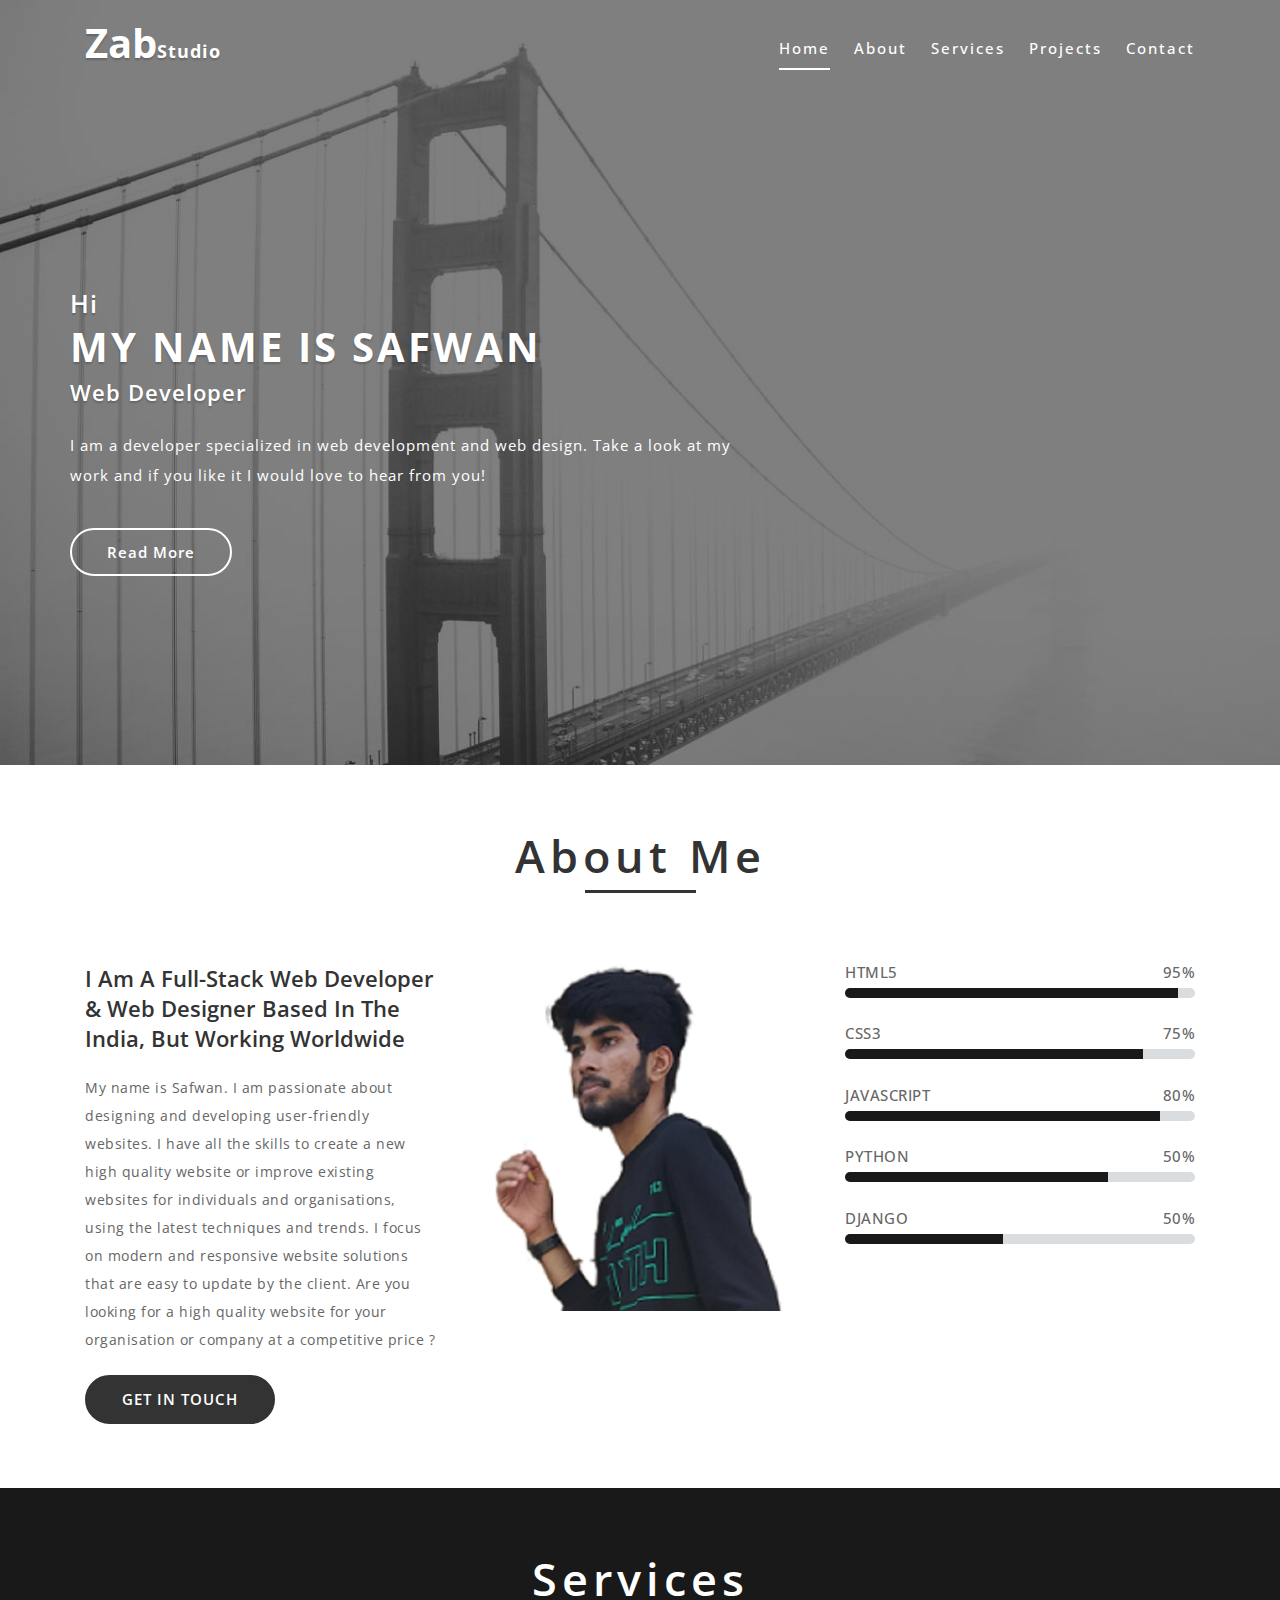
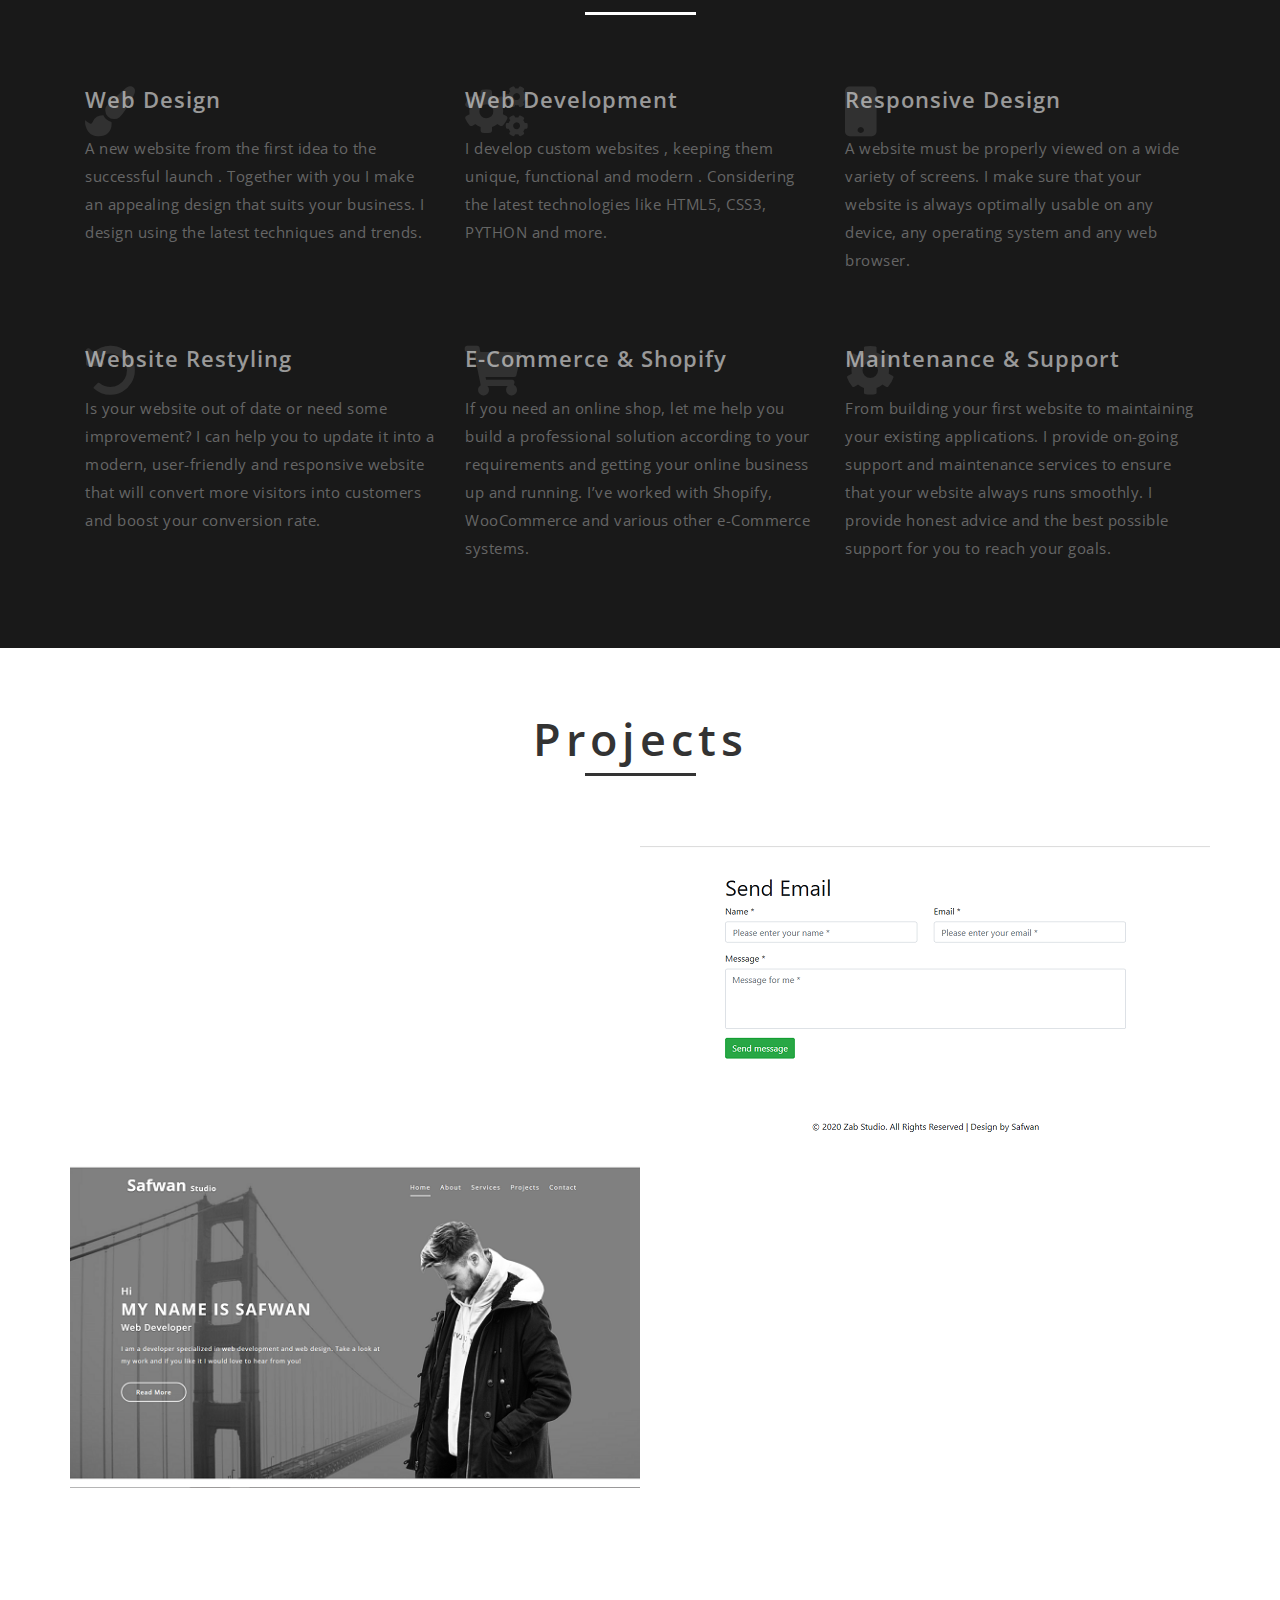
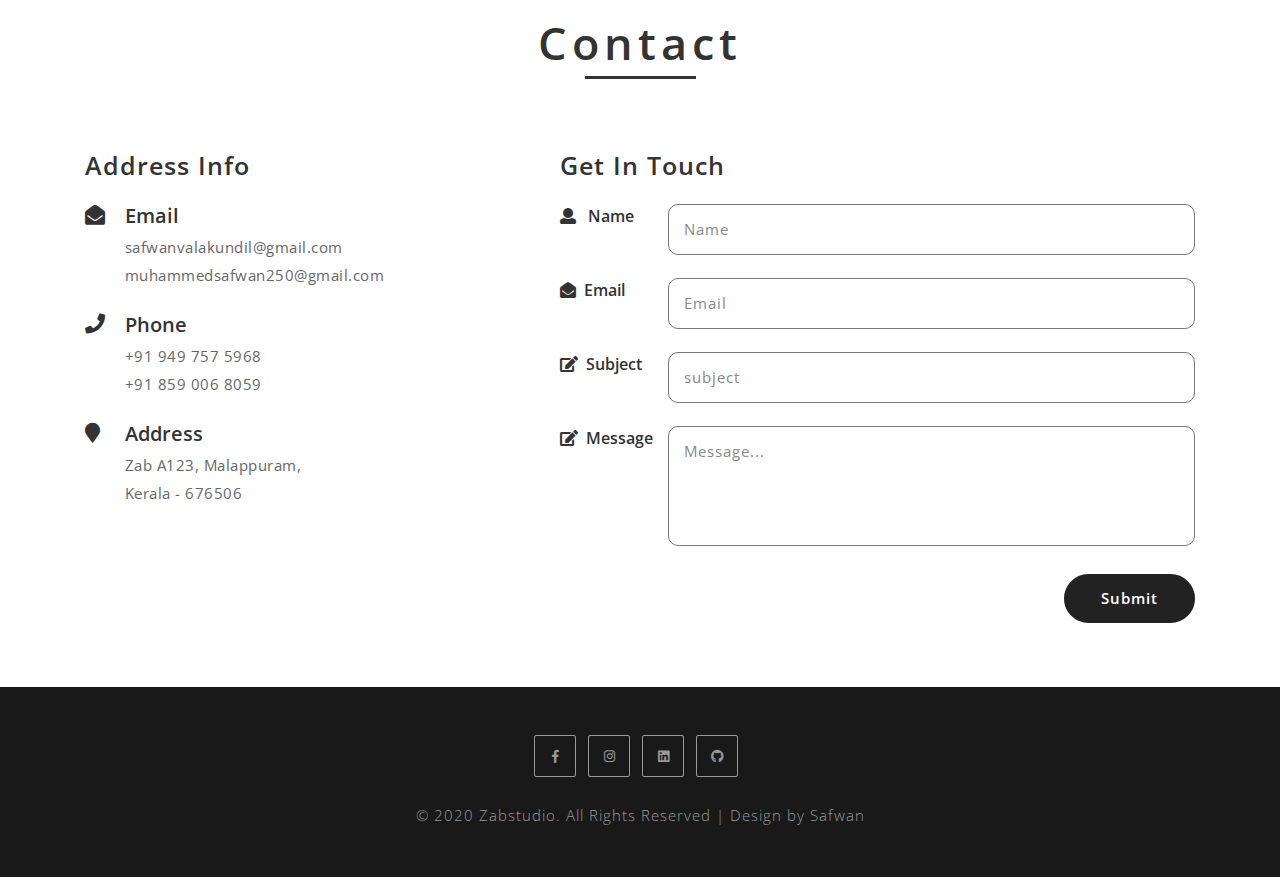
<file: index.html>
<!--
	Author: W3layouts
	Author URL: http://w3layouts.com
	License: Creative Commons Attribution 3.0 Unported
	License URL: http://creativecommons.org/licenses/by/3.0/
-->

<!DOCTYPE html>
<html lang="en">
<head>
<title>Zab | DevelopmentStudio</title>
	
	<!-- Meta tag Keywords -->
	<meta name="viewport" content="width=device-width, initial-scale=1">
	<meta charset="utf-8">
	<meta name="keywords" content="Personal View Responsive web template, Bootstrap Web Templates, Flat Web Templates, Android Compatible web template, 
	Smartphone Compatible web template, free webdesigns for Nokia, Samsung, LG, SonyEricsson, Motorola web design" />
	<script type="application/x-javascript">
		addEventListener("load", function () {
			setTimeout(hideURLbar, 0);
		}, false);

		function hideURLbar() {
			window.scrollTo(0, 1);
		}
	</script>
	<!--// Meta tag Keywords -->
    
	<!-- css files -->
	<link rel="stylesheet" href="css/bootstrap.css"> <!-- Bootstrap-Core-CSS -->
	<link rel="stylesheet" href="css/style.css" type="text/css"  media="all" /> <!-- Style-CSS -->
	<link rel="stylesheet" href="css/fontawesome-all.css"> <!-- Font-Awesome-Icons-CSS -->
	<!-- //css files -->
	
      <!--lightbox -->
      <link rel="stylesheet" href="css/lightbox.css">
      <!-- lightbox -->

	<!--web font-->
	<link href="//fonts.googleapis.com/css?family=Montserrat:100,100i,200,200i,300,300i,400,400i,500,500i,600,600i,700,700i,800,800i,900,900i&amp;subset=cyrillic,cyrillic-ext,latin-ext,vietnamese" rel="stylesheet">
	<link href="//fonts.googleapis.com/css?family=Open+Sans:300,300i,400,400i,600,600i,700,700i,800,800i&amp;subset=cyrillic,cyrillic-ext,greek,greek-ext,latin-ext,vietnamese" rel="stylesheet">
	<!--//web font-->

</head>

<body>
<header>	
<div class="container">
<!-- nav -->
		<nav class="navbar navbar-expand-lg navbar-light py-4">
			<!-- logo -->
			<h1>
				<a class="navbar-brand" href="index.html">
				Zab<span>Studio</span>
				</a>
			</h1>
			<!-- //logo -->
			<button class="navbar-toggler ml-md-auto" type="button" data-toggle="collapse" data-target="#navbarSupportedContent" aria-controls="navbarSupportedContent"
				aria-expanded="false" aria-label="Toggle navigation">
				<span class="navbar-toggler-icon"></span>
			</button>
			<!-- main nav -->
			<div class="collapse navbar-collapse" id="navbarSupportedContent">
				<ul class="navbar-nav ml-lg-auto text-center">
					<li class="nav-item active mr-lg-4">
						<a class="nav-link" href="index.html">Home
							<span class="sr-only">(current)</span>
						</a>
					</li>
					<li class="nav-item mr-lg-4">
						<a class="nav-link scroll" href="#about">about</a>
					</li>
					<li class="nav-item mr-lg-4">
						<a class="nav-link scroll" href="#services">Services</a>
					</li>
					<!--<li class="nav-item mr-lg-4">
						<a class="nav-link scroll" href="#experience">Experience</a>
					</li> -->
					<li class="nav-item mr-lg-4">
						<a class="nav-link scroll" href="#projects">Projects</a>
					</li>	
					<!--<li class="dropdown nav-item mr-lg-4">
						<a href="#" data-toggle="dropdown" class="nav-link dropdown-toggle ">
							Pages
							<b class="caret"></b>
						</a>
						<ul class="dropdown-menu" role="menu">
							<li class="nav-item">
								<a href="#blog" class="nav-link scroll">Blog</a>
							</li>
							<li class="nav-item">
								<a href="#projects" class="nav-link scroll">Projects</a>
							</li>
							<div class="dropdown-divider"></div>
							<li class="nav-item">
								<a href="#testimonials" class="nav-link scroll">Testimonials</a>
							</li>
						</ul>
					</li> -->
					<li class="nav-item">
						<a class="nav-link scroll" href="#contact">Contact</a>
					</li>
				</ul>
			</div>
			<!-- //main nav -->
		</nav>
		<!-- //nav -->
</div>
</header>
		
<!-- banner -->
<section class="banner">
	<div class="banner-layer">
		<div class="container">
			<div class="row agile_banner_info">
				<div class="col-md-7 agile_banner_margin">
					<h5>Hi</h5>
					<h2>My name is <span>Safwan</span></h2>
					<h4>Web Developer</h4>
					<p>I am a  developer specialized in web development and web design.
						Take a look at my work and if you like it I would love to hear from you!</p>
					<a href="#about"> Read More </a>
				</div>
				<div class="col-md-5 image_margin">
					<!--<img src="images/img1.png" alt="" class="img-fluid" />-->
				</div>
			</div>
		</div>
	</div>
</section>
<!-- //banner -->	

<!-- about -->
<section class="about py-5" id="about">
	<div class="container py-3">
		<h3 class="heading">About Me</h3>
		<div class="row about-grids">
			<div class="col-lg-4">
				<h4>I am a Full-Stack Web Developer & Web Designer based in The India, but working Worldwide</h4>
				<p>My name is Safwan. I am passionate about designing and developing user-friendly websites. I have all the skills to create a new high quality website or improve existing websites for individuals and organisations, using the latest techniques and trends. I focus on modern and responsive website solutions that are easy to update by the client. Are you looking for a high quality website for your organisation or company at a competitive price ?</p>
				<a href="#contact"> GET IN TOUCH <!--<span class="fa ml-2 fa-download"></span> --> </a>	
			</div>
			<div class="col-lg-4 col-md-6 my-lg-0 my-5">
				<img src="images/img(4).png" alt="" class="img-fluid" />
			</div>
			<div class="col-lg-4 bar-grids">
				<div class="wthree_skills">
					<h6>HTML5<span> 95% </span></h6>
					<div class="progress">
						<div class="progress-bar progress-bar-striped active" style="width: 95%">
						</div>
					</div>
					<h6>CSS3<span> 75% </span></h6>
					<div class="progress">
						<div class="progress-bar progress-bar-striped active" style="width: 85%">
						</div>
					</div>
					<h6>JAVASCRIPT<span>80% </span></h6>
					<div class="progress">
						<div class="progress-bar progress-bar-striped active" style="width: 90%">
						</div>
					</div>
					<h6>PYTHON<span>50% </span></h6>
					<div class="progress">
						<div class="progress-bar progress-bar-striped active" style="width: 75%">
						</div>
					</div>
					<h6>DJANGO<span>50% </span></h6>
					<div class="progress prgs-w3agile-last">
						<div class="progress-bar progress-bar-striped active" style="width: 45%">
						</div>
					</div>
				</div>
			</div>
		</div>
	</div>
</section>
<!-- about -->

<!-- services -->
<section class="services py-5" id="services">
	<div class="container py-3">
		<h3 class="heading">Services</h3>
		<div class="row service-grids">
			<div class="col-lg-4 col-md-6 agile w3-icon-grid1">
				<h3><i class="fas mr-2 fa-paint-brush" aria-hidden="true"></i> Web Design</h3>
				<p>A new website from the first idea to the successful launch . Together with you I make an appealing design that suits your business. I design using the latest techniques and trends.</p>
			</div>
			<div class="col-lg-4 col-md-6 agile mt-md-0 mt-sm-5 mt-4 w3-icon-grid1">
				<h3><i class="fa mr-2 fa-cogs" aria-hidden="true"></i>Web development</h3>
				<p>I develop custom websites , keeping them unique, functional and modern . Considering the latest technologies like HTML5, CSS3, PYTHON and more.</p>
			</div>
			<div class="col-lg-4 col-md-6 agile mt-lg-0 mt-sm-5 mt-4 w3-icon-grid1">
				<h3><i class="fa mr-2 fa-mobile" aria-hidden="true"></i>Responsive Design</h3>
				<p>A website must be properly viewed on a wide variety of screens. I make sure that your website is always optimally usable on any device, any operating system and any web browser.</p>
			</div>
			<div class="col-lg-4 col-md-6 agile mt-sm-5 mt-4 w3-icon-grid1">
				<h3><i class="fas mr-2 fa-undo-alt" aria-hidden="true"></i>Website Restyling</h3>
				<p>Is your website out of date or need some improvement? I can help you to update it into a modern, user-friendly and responsive website that will convert more visitors into customers and boost your conversion rate.</p>
			</div>
			<div class="col-lg-4 col-md-6 agile mt-sm-5 mt-4 w3-icon-grid1">
				<h3><i class="fas mr-2 fa-shopping-cart" aria-hidden="true"></i>E-commerce & Shopify</h3>
				<p>If you need an online shop, let me help you build a professional solution according to your requirements and getting your online business up and running. I’ve worked with Shopify, WooCommerce and various other e-Commerce systems.</p>
			</div>
			<div class="col-lg-4 col-md-6 agile mt-sm-5 mt-4 w3-icon-grid1">
				<h3><i class="fas mr-2 fa-cog" aria-hidden="true"></i>Maintenance & Support</h3>
				<p>From building your first website to maintaining your existing applications. I provide on-going support and maintenance services to ensure that your website always runs smoothly. I provide honest advice and the best possible support for you to reach your goals.</p>
			</div>
		</div>
	</div>
</section>
<!-- //services -->

<!-- experience -->
<!--<section class="experience py-5" id="experience">
	<div class="container py-3">
		<h3 class="heading">Experience</h3>
		<div class="row exp-grids">
			<div class="col-md-3 exp wthree">
				<h4>UI/UX designer</h4>
				<h5>2007 - 2010</h5>
			</div>
			<div class="col-md-9 mt-md-0 mt-4 wthree">
				<p>Nulla viverra pharetra sem, eget pulvinar neque pharetra ac int. lorem ipsum Vestibulum. placerat placerat dolor. Vestibulum at dui nunc. Nullam eu elit neque lectus. Aliquam erat volutpat. Nullam ac mattis mi. Donec tincidunt leoelit dictum viverra luctus.</p>
			</div>
		</div>
		<div class="row exp-grid1 mt-5 wthree">
			<div class="col-md-9 mb-md-0 mb-4">
				<p>Nulla viverra pharetra sem, eget pulvinar neque pharetra ac int. lorem ipsum Vestibulum. placerat placerat dolor. Vestibulum at dui nunc. Nullam eu elit neque lectus. Aliquam erat volutpat. Nullam ac mattis mi. Donec tincidunt leoelit dictum viverra luctus.</p>
			</div>
			<div class="col-md-3 exp1 wthree">
				<h4>Web Developer</h4>
				<h5>2010 - 2013</h5>
			</div>
		</div>
		<div class="row exp-grids mt-5 wthree">
			<div class="col-md-3 exp">
				<h4>Mobile Apps</h4>
				<h5>2013 - 2016</h5>
			</div>
			<div class="col-md-9 mt-md-0 mt-4 wthree">
				<p>Nulla viverra pharetra sem, eget pulvinar neque pharetra ac int. lorem ipsum Vestibulum. placerat placerat dolor. Vestibulum at dui nunc. Nullam eu elit neque lectus. Aliquam erat volutpat. Nullam ac mattis mi. Donec tincidunt leoelit dictum viverra luctus.</p>
			</div>
		</div>
		<div class="row exp-grid1 mt-5 wthree">
			<div class="col-md-9 mb-md-0 mb-4">
				<p>Nulla viverra pharetra sem, eget pulvinar neque pharetra ac int. lorem ipsum Vestibulum. placerat placerat dolor. Vestibulum at dui nunc. Nullam eu elit neque lectus. Aliquam erat volutpat. Nullam ac mattis mi. Donec tincidunt leoelit dictum viverra luctus.</p>
			</div>
			<div class="col-md-3 exp1 wthree">
				<h4>Software</h4>
				<h5>2016 - 2018</h5>
			</div>
		</div>
	</div>
</section>
<!-- //experience -->

<!-- blog -->
<!--<section class="blog py-5" id="blog">
	<div class="container py-3">
		<h3 class="heading">Blog</h3>
		<div class="row blog-grids">
			<div class="col-lg-7">
				<h4 class="left-grid-blog">I write beautiful things</h4>
				<p class="left-grid-blog">Nulla viverra pharetra sem, eget pulvinar neque pharetra ac int. lorem ipsum Vestibulum. placerat placerat dolor.
				Vestibulum at dui nunc.</p>
				<div class="row">
					<div class="col-md-6 pr-md-0 w3ls">
						<div class="blog-grid1">
							<h5>25th June</h5>
							<h4>Eget pulvinar neq </h4>
							<p>Nulla viverra pharetra sem, eget pulvinar neque pharetra ac int.</p>
						</div>
					</div>
					<div class="col-md-6 mt-md-0 mt-3 w3ls">
						<div class="blog-grid1">
							<h5>25th June</h5>
							<h4>Eget pulvinar neq </h4>
							<p>Nulla viverra pharetra sem, eget pulvinar neque pharetra ac int.</p>
						</div>
					</div>
				</div>
			</div>
			<div class="col-lg-5 mt-lg-0 mt-5 blog-grid1 w3ls">
				<h5>25th June</h5>
				<h4>Eget pulvinar neque pharetra </h4>
				<p>Nulla viverra pharetra sem, eget pulvinar neque pharetra ac int. lorem ipsum Vestibulum. placerat placerat dolor.
				Vestibulum at dui nunc. eget pulvinar neque pharetra ac int. In euismod faucibus quam. placerat placerat dolor. Nullam
				eu elit neque lectus. Polite sadipscing elitr, sed diam nonumy eirmod.</p>
			</div>
		</div>
	</div>
</section>
<!-- //blog -->

<!-- gallery -->
	<div class="gallery py-5" id="projects">
		<div class="container py-3">
		<h3 class="heading">Projects</h3>
		<div class="row gallery_grid-more project-grids w3ls">
		   <div class="col-md-3 p-0 pr-2 col-sm-3 col-6 agileits_w3layouts_gallery_grid1 hover14 column">
			  <!--<div class="w3_agile_gallery_effect">
				 <a href="images/g1.jpg" data-lightbox="example-set" data-title="Django Send Email.Mail is one of the essential tool in the Web Application.">
					<figure>
					   <img src="images/g1.jpg" alt=" " class="img-responsive" />
					</figure>
				 </a>
			  </div>-->
		   </div>
		   <div class="col-md-3 p-0 pr-2 col-sm-3 col-6 agileits_w3layouts_gallery_grid1 hover14 column">
			  <!--<div class="w3_agile_gallery_effect">
				 <a href="images/g2.png" data-lightbox="example-set" data-title="Lorem Ipsum is simply dummy the when an unknown galley of type and scrambled it to make a type specimen.">
					<figure>
					   <img src="images/g2.jpg" alt=" " class="img-responsive" />
					</figure>
				 </a>
			  </div>-->
			  <div class="clearfix"> </div>
		   </div>
		   <div class="col-md-6 p-0 col-sm-6 col-12 pt-sm-0 pt-2 agileits_w3layouts_gallery_grid1 hover14 column">
			  <div class="w3_agile_gallery_effect">
				 <a href="images/sendemail.png" data-lightbox="example-set" data-title="Django Send Email.Mail is one of the essential tool in the Web Application..">
					<figure>
					   <img src="images/sendemail.png" alt=" " class="img-responsive" />
					</figure>
				 </a>
			  </div>
		   </div>
		</div>
		<div class="row gallery_grid-more">
		   <div class="col-md-6 p-0 col-sm-6 col-12 pt-sm-0 pt-2 agileits_w3layouts_gallery_grid1 w3layouts_gallery_grid1 hover14 column">
			  <div class="w3_agile_gallery_effect">
				 <a href="images/portfolio.png" data-lightbox="example-set" data-title="simple yet modern Personal website">
					<figure>
					   <img src="images/portfolio.png" alt=" " class="img-responsive" />
					</figure>
				 </a>
			  </div>
		   </div>
		   <!--<div class="col-md-3 pt-2 pl-2 p-0 col-sm-3 col-6 agileits_w3layouts_gallery_grid1 hover14 column">
			  <div class="w3_agile_gallery_effect">
				 <a href="images/g5.jpg" data-lightbox="example-set" data-title="Lorem Ipsum is simply dummy the when an unknown galley of type and scrambled it to make a type specimen.">
					<figure>
					   <img src="images/g5.jpg" alt=" " class="img-responsive" />
					</figure>
				 </a>
			  </div>
		   </div>
		   <!--<div class="col-md-3 pt-2 pl-2 p-0 col-sm-3 col-6 agileits_w3layouts_gallery_grid1 hover14 column">
			  <div class="w3_agile_gallery_effect">
				 <a href="images/g6.jpg" data-lightbox="example-set" data-title="Lorem Ipsum is simply dummy the when an unknown galley of type and scrambled it to make a type specimen.">
					<figure>
					   <img src="images/g6.jpg" alt=" " class="img-responsive" />
					</figure>
				 </a>
			  </div>
		   </div>-->
		   <div class="clearfix"> </div>
		</div>
	 </div>
  </div>
  <!-- //gallery --> 

<!-- Testimonials -->
<!--<section class="testimonials py-5" id="testimonials">
	<div class="container py-3">
		<h3 class="heading">Testimonials</h3>
		<div class="test-grids">
			<!-- testimonials -->
			<!--<div class=" clients">
				<div class="sreen-gallery-cursual">
					<div id="owl-demo" class="owl-carousel">
						 <div class="item-owl">
							<div class="test-image">
								<img src="images/test1.jpg" alt=" " class="img-fluid">
							</div>
							<div class="test-review">
							  <h5>Henry mark</h5>
							   <p> <span><i class="fa fa-quote-left" aria-hidden="true"></i></span>Polite sadipscing elitr, sed diam nonumy eirmod tempor invidunt ut labore etdolorema gnaaliquya merat, sed diam voluptua.sed do eiusmod tempor incididunt ut labore et dolore magna aliqua. Utenimad minimveniam, quis nostrud exercitation ullamco sed do eiusmod tempor incididunt<span><i class="fa fa-quote-right" aria-hidden="true"></i></span></p>
							  <p class="date">2 days ago</p>
							</div>
						</div>
						<div class="item-owl">
							<div class="test-image">
								<img src="images/test1.jpg" alt=" " class="img-fluid">
							</div>
							<div class="test-review">
								 <h5>Smith joe</h5>
							 <p> <span><i class="fa fa-quote-left" aria-hidden="true"></i></span>Polite sadipscing elitr, sed diam nonumy eirmod tempor invidunt ut labore et doloremagna aliquyam erat, sed diam voluptua.sed do eiusmod tempor incididunt ut labore et dolore magna aliqua. Utenimad minimveniam, quis nostrud exercitation ullamco sed do eiusmod tempor incididunt<span><i class="fa fa-quote-right" aria-hidden="true"></i></span></p>
								  <p class="date">4 days ago</p>
							</div>
						</div>
						 <div class="item-owl">
							<div class="test-image">
								<img src="images/test1.jpg" alt=" " class="img-fluid">
							</div>
							<div class="test-review">
								 <h5>Steave john</h5>
								 <p> <span><i class="fa fa-quote-left" aria-hidden="true"></i></span>Polite sadipscing elitr, sed diam nonumy eirmod tempor invidunt ut labore et doloremagna aliquyam erat, sed diam voluptua.sed do eiusmod tempor incididunt ut labore et dolore magna aliqua. Utenimad minimveniam, quis nostrud exercitation ullamco sed do eiusmod tempor incididunt<span><i class="fa fa-quote-right" aria-hidden="true"></i></span></p>
								  <p class="date">1 day ago</p>
							</div>
						</div>
					</div>
				</div>
			</div>
			<!-- //testimonials -->
		</div>
	</div>
</section> 
<!-- Testimonials -->

<!-- contact -->
<section class="contact py-5" id="contact">
	<div class="container py-3">
		<h3 class="heading">Contact</h3>
		<div class="row contact-grids">
			<div class="col-lg-5 contact-left">
				<h4 class="mb-4">Address Info</h4>
				<div class="row">
					<div class="col-1 pr-0 icon">
						<i class="fa fa-envelope-open" aria-hidden="true"></i>
					</div>
					<div class="col-11">
						<h5>Email</h5>
						<p><a href="mailto:example@email.com"> safwanvalakundil@gmail.com</a></p>
						<p><a href="mailto:example1@email.com"> muhammedsafwan250@gmail.com</a></p>
					</div>
					<div class="col-1 pr-0 icon mt-4">
						<i class="fa fa-phone" aria-hidden="true"></i>
					</div>
					<div class="col-11 mt-4">
						<h5>Phone</h5>
						<p> +91 949 757 5968</p>
						<p> +91 859 006 8059</p>
					</div>
					<div class="col-1 pr-0 icon mt-4">
						<i class="fa fa-map-marker" aria-hidden="true"></i>
					</div>
					<div class="col-11 mt-4">
						<h5>Address</h5>
						<p>Zab A123, Malappuram,</p>
						<p> Kerala - 676506</p>
					</div>
				</div>
			</div>
			<div class="col-lg-7 mt-lg-0 mt-5 contact-right">
				<h4 class="mb-4">Get In Touch</h4>
				<form method="POST" action="" role="form" id="contact_form">
				   <label><i class="fa mr-2 fa-user" aria-hidden="true"></i> Name</label>
					<input type="text" name="name" value="Name" onfocus="this.value = '';" onblur="if (this.value == '') {this.value = 'Name';}" required="">
					<div class="clearfix"></div>
					<label><i class="fas mr-2 fa-envelope-open" aria-hidden="true"></i>Email</label>
					<input type="email" name="email" value="Email" onfocus="this.value = '';" onblur="if (this.value == '') {this.value = 'Email';}" required="">
					<div class="clearfix"></div>
					<label><i class="fas mr-2 fa-edit" aria-hidden="true"></i>Subject</label>
					<input type="text" name="subject" value="subject" onfocus="this.value = '';" onblur="if (this.value == '') {this.value = 'subject';}" required="">
					<div class="clearfix"></div>
					<label><i class="fas mr-2 fa-edit" aria-hidden="true"></i>Message</label>
					<textarea name="message" onfocus="this.value = '';" onblur="if (this.value == '') {this.value = 'Message...';}" required="">Message...</textarea>
					<input type="submit" value="Submit">
				</form>
			</div>
		</div>
	</div>
</section>
<!-- //contact -->

<!-- footer -->
<footer class="py-5">
	<div class="container">
		<div class="agileinfo-grids">
			<div class="agile-grid-left agile-grid-right text-center">
				<div class="social mb-4">
					<ul>
						<li><a href="https://www.facebook.com/muhammed.safwan.75098/"><i class="fab mr-2 fa-facebook-f"></i></a></li>
						<li><a href="https://www.instagram.com/im___safwan/"><i class="fab mr-2 fa-instagram"></i></a></li>
						<li><a href="https://www.linkedin.com/in/muhammed-safwan-84b0881a9/?lipi=urn%3Ali%3Apage%3Ad_flagship3_feed%3BO%2FK5wwOnQqGjDr08JWjWcA%3D%3D"><i class="fab mr-2 fa-linkedin"></i></a></li>
						<li><a href="https://github.com/safwanvk/"><i class="fab mr-2 fa-github"></i></a></li>
						<!--<li><a href="#"><i class="fab mr-2 fa-vk"></i></a></li>-->
					</ul>
				</div>
			</div>
		</div>
		<div class="copyright text-center">
			<p>© 2020 Zabstudio. All Rights Reserved | Design by <a href="http://safwanvk.github.io/"> Safwan</a> </p>
		</div>
	</div>
</footer>
<!-- //footer -->


	<!-- js -->
	<script type="text/javascript" src="js/jquery-2.1.4.min.js"></script>
	<script type="text/javascript" src="js/bootstrap.js"></script> <!-- Necessary-JavaScript-File-For-Bootstrap -->
	<!-- //js -->	
	
	<!--  light box js -->
	<script src="js/lightbox-plus-jquery.min.js"> </script>
	<!-- //light box js-->
	<!-- for-Testimonials -->
	<!-- required-js-files-->
	<link href="css/owl.carousel.css" rel="stylesheet">
		<script src="js/owl.carousel.js"></script>
			<script>
		$(document).ready(function() {
		  $("#owl-demo").owlCarousel({
			items : 1,
			lazyLoad : true,
			autoPlay : true,
			navigation : false,
			navigationText :  false,
			pagination : true,
		  });
		});
		</script>
	<!--//required-js-files-->
	<!-- //for-Testimonials -->


	<!-- start-smoth-scrolling -->
	<script src="js/SmoothScroll.min.js"></script>
	<script type="text/javascript" src="js/move-top.js"></script>
	<script type="text/javascript" src="js/easing.js"></script>
	<script type="text/javascript">
		jQuery(document).ready(function($) {
			$(".scroll").click(function(event){		
				event.preventDefault();
				$('html,body').animate({scrollTop:$(this.hash).offset().top},1000);
			});
		});
	</script>
	<!-- here stars scrolling icon -->
	<script type="text/javascript">
		$(document).ready(function() {
			/*
				var defaults = {
				containerID: 'toTop', // fading element id
				containerHoverID: 'toTopHover', // fading element hover id
				scrollSpeed: 1200,
				easingType: 'linear' 
				};
			*/
								
			$().UItoTop({ easingType: 'easeOutQuart' });
								
			});
	</script>
	<!-- //here ends scrolling icon -->
	<!-- start-smoth-scrolling -->
     <script
        src="https://code.jquery.com/jquery-3.5.0.min.js"
        integrity="sha256-xNzN2a4ltkB44Mc/Jz3pT4iU1cmeR0FkXs4pru/JxaQ="
        crossorigin="anonymous"></script>

  

</body>
</html>
</file>
<file: css/style.css>
/*--
Author: W3layouts
Author URL: http://w3layouts.com
License: Creative Commons Attribution 3.0 Unported
License URL: http://creativecommons.org/licenses/by/3.0/
--*/
body{
	padding:0;
	margin:0;
	background:#fff;
	position:relative;
    font-family: 'Montserrat', sans-serif;
    font-family: 'Open Sans', sans-serif;
}
body a{
    transition:0.5s all;
	-webkit-transition:0.5s all;
	-moz-transition:0.5s all;
	-o-transition:0.5s all;
	-ms-transition:0.5s all;
}
a:hover{
	text-decoration:none;
}
input[type="button"],input[type="submit"],.contact-form input[type="submit"]{
	transition:0.5s all;
	-webkit-transition:0.5s all;
	-moz-transition:0.5s all;
	-o-transition:0.5s all;
	-ms-transition:0.5s all;
}
h1,h2,h3,h4,h5,h6{
	margin:0;	
}	
p{
	margin:0;
}
ul{
	margin:0;
	padding:0;
}
label{
	margin:0;
}
img{
	width:100%;
}


/* header */

.navbar {
}

header h1 {
    line-height: 0;
}

a.navbar-brand i {
    color: #fd5c63;
}

header h1 a span {
    font-size: 18px;
    letter-spacing: 1px;
}

.navbar-brand {
    font-size: 1em;
    text-transform: capitalize;
    display: initial;
    margin: 0;
}
.navbar {
    padding: 0.5rem 0rem;
}
.navbar-light .navbar-brand {
    color: #fff;
    font-weight: 700;
     text-shadow: 0 2px 2px rgba(0, 0, 0, 0.2);
}
.navbar-brand:hover,
.navbar-brand:focus {
    color: rgba(254, 59, 48, 0.6);
}
.navbar-light .navbar-brand:hover, .navbar-light .navbar-brand:focus {
    color: #fff;
}
.navbar-brand::first-letter {
    border-bottom: 3px solid #fe3b30;
    color: #fe3b30;
}

.navbar-nav .nav-link:hover,
.navbar-nav .nav-link:focus,
.navbar-nav .show>.nav-link,
.navbar-nav .nav-link.show,
.navbar-nav .nav-link.active,
.navbar-nav .nav-link {
    color: #fff;
    text-transform: capitalize;
    letter-spacing: 1px;
}
.navbar-light .navbar-nav .show > .nav-link, .navbar-light .navbar-nav .active > .nav-link, .navbar-light .navbar-nav .nav-link.show, .navbar-light .navbar-nav .nav-link.active {
    color: #fff;
     border-bottom: 2px solid;
}
.navbar-light .navbar-nav .nav-link {
    color: #fff;
    text-transform: capitalize;
    font-weight: 500;
    font-size: 15px;
    letter-spacing: 2px;
    padding-left: 0;
    padding-right: 0;
    border-bottom: 2px solid transparent;
}
.navbar-light .navbar-nav .nav-link:hover, .navbar-light .navbar-nav .nav-link:focus {
    color: #fff;
    border-bottom: 2px solid #fff;
}
.navbar-light .navbar-nav .dropdown-menu a.nav-link {
    color: #333;
    padding-left: 1em;
    font-weight: 600;
    border-bottom: 2px solid transparent;
}
.navbar-light .navbar-nav .dropdown-menu a.nav-link:hover {
    color: #999;
    border: none;
     border-bottom: 2px solid transparent;
}
li.nav-item {
    padding-top: 5px;
}
.dropdown-menu li.nav-item {
    padding-top: 0px;
}

.w3ls-btn {
    letter-spacing: 1px;
}
header {
    position: absolute;
    z-index: 9;
    width: 100%;
}

/*-- //header --*/

/*-- banner --*/
.banner{
	background:url(../images/b1.jpg) no-repeat 0px 0px;
	background-size:cover;
	-webkit-background-size:cover;
	-moz-background-size:cover;
	-o-background-size:cover;
	-ms-background-size:cover;
    min-height: 765px;
	position: relative;
}
.banner-layer {
    background: url(../images/layer.png)repeat;
    background: rgba(0, 0, 0, 0.5);
    min-height: 765px;
}
.agile_banner_margin {
    padding: 18em 0em 0em;
}
.image_margin {
    margin-top: 8em;
}
.agile_banner_info h2 {
    font-size: 40px;
    color: #fff;
    text-transform: uppercase;
    font-weight: 700;
    letter-spacing: 3px;
     text-shadow: 0 2px 2px rgba(0, 0, 0, 0.2);
}
.agile_banner_info h4 {
    text-transform: capitalize;
    color: #fff;
    letter-spacing: 1px;
    font-size: 22px;
    margin-top: 8px;
    font-weight: 600;
    margin-bottom: 25px;
     text-shadow: 0 2px 2px rgba(0, 0, 0, 0.2);
}
.agile_banner_info h5 {
    text-transform: capitalize;
    color: #fff;
    letter-spacing: 1px;
    font-size: 25px;
    margin-bottom: 5px;
    font-weight: 600;
     text-shadow: 0 2px 2px rgba(0, 0, 0, 0.2);
}
.agile_banner_info p{
    color: #fff;
    margin: 1em 0;
    line-height: 2em;
    letter-spacing: 1px;
    font-size: 15px;

}
.agile_banner_info a {
    padding: 11px 35px;
    background: none;
    color: #fff;
    border: 2px solid #fff;
    font-weight: 600;
    font-size: 15px;
    letter-spacing: 1px;
    display: inline-block;
    margin-top: 1.5em;
    border-radius: 35px;
}
.agile_banner_info a:hover {
    background: #fff;
    border: 2px solid #fff;
    color: #333;
}
/*-- // banner --*/

/*--  about --*/
.about-grids h4 {
    font-size: 22px;
    line-height: 30px;
    text-transform: capitalize;
    font-weight: 600;
     color: #333;
}
.about-grids p {
    color: #666;
    margin: 1.5em 0;
    line-height: 28px;
    letter-spacing: .5px;
    font-size: 14px;
}


.w3_agile_head h5 span{
	color:#fff;
}
.skills p{
	color:#fff;
}
.w3layouts_skills_grids{
	margin:3em 0 0;
}
.w3ls_about_guage {
    text-align: center;
}
.w3ls_about_guage h4 {
    font-size: 1.3em;
    color: #fff;
    margin-top: 30px;
}
.w3_head_pop h3 {
    color: #000000;
    font-size: 3em;
    text-transform: uppercase;
    line-height: 1.5em;
    margin-bottom: 20px;
    font-weight: 600;
    letter-spacing: 2px;
	text-align: center;
}
.w3_head_pop h3 span {
    color: #04b962;
}
.w3_head_pop.skills_span span {
    color: #fff;
}
h3.skills_w3 {
    color: #0cbb67;
}
/*-- //skills --*/
/*-- /extra skills --*/
h3.agile_tittle.two {
    color: #252525;
}
.bargrids-left {
    margin-right: 40px;
}
.about-grids a {
    padding: 11px 35px;
    color: #fff;
    background: #333;
    border: 2px solid #333;
    font-weight: 600;
    font-size: 15px;
    letter-spacing: 1px;
    display: inline-block;
    border-radius: 35px;
}
.about-grids a:hover {
    color: #333;
    background: none;
    border: 2px solid #333;
}
.bar-grids h4 {
    font-size: 1.6em;
    color: #ffffff;
    letter-spacing: 1px;
    margin-bottom: 1.4em;
    /* border-bottom: 1px dashed #ffffff; */
    padding-bottom: 0em;
    font-weight: 600;
}

.bar-grids h4 span.glyphicon {
    margin-right: 0.8em;
    color: #ecb731;
}

.progress {
    height: 10px;
    margin-bottom: 2.2em;
    background-color: #dadde0;
    -webkit-border-radius: 5px;
    -moz-border-radius: 5px;
    -o-border-radius: 5px;
    -ms-border-radius: 5px;
    border-radius: 5px;
}

.prgs-w3agile-last {
    margin-bottom: 0!important;
}

.progress-bar {
    background-color: #191919;
}

.bar-grids h6 {
    font-size: 15px;
    color: #666;
    margin-bottom: 7px;
    text-transform: capitalize;
    letter-spacing: .5px;
}

.bar-grids h6 span {
    float: right;
    font-size: 1em;
}

.progress-striped .progress-bar,
.progress-bar-striped {
    background-image: none!important;
}

h3.heading {
    font-size: 45px;
    text-align: center;
    color: #333;
    font-weight: 600;
    letter-spacing: 5px;
	position: relative;
}
h3.heading:after {
    position: absolute;
    content: '';
    width: 10%;
    height: 3px;
    background: #333;
    left: 45%;
    bottom: -18%;
}
.about-grids {
    margin-top: 5em;
}
/*-- // about --*/


/*--  services --*/
.services {
    background: #191919;
}
.service-grids {
    margin-top: 5em;
}
.w3-icon-grid1 h3 {
    text-transform: capitalize;
    color: #999;
    font-size: 22px;
    font-weight: 600;
    letter-spacing: 1px;
    margin-bottom: 15px;
}
.w3-icon-grid1 {
    position: relative;
}
.w3-icon-grid1 h3 i {
      color: #fff;
    position: absolute;
    opacity: .1;
    font-size: 50px;
}

.w3-icon-grid1 p {
    color: #666;
    margin: 1.5em 0;
    line-height: 28px;
    letter-spacing: .5px;
    font-size: 15px;
}
/*-- // services --*/

/*-- experience --*/
.exp-grids {
    margin-top: 5em;
}
.exp-grids h4,.exp-grid1 h4 {
    text-transform: capitalize;
    color: #aaa;
    font-size: 20px;
    font-weight: 600;
    letter-spacing: 1px;
    margin-top: 15px;
    margin-bottom: 5px;
}
.exp-grids h5,.exp-grid1 h5  {
    font-size: 16px;
    color: #666;
    font-weight: 600;
}
.exp-grids p {
    line-height: 28px;
    letter-spacing: .5px;
    font-size: 15px;
    color: #666;
    border-left: 3px solid #333;
    padding-left: 3em;
}
.exp {
    text-align: right;
    padding-right: 3em;
     background: #222;
}
.exp-grid1 p {
    line-height: 28px;
    letter-spacing: .5px;
    font-size: 15px;
    color: #666;
    border-right: 3px solid #333;
    padding-right: 3em;
    text-align: right;
}
.exp1 {
    padding-left: 3em;
     background: #222;
}
/*-- //experience --*/

/*-- blog -*/
.blog {
    background: url(../images/blog.jpg) no-repeat 0px 0px;
    background-size: cover;
    -webkit-background-size: cover;
    -moz-background-size: cover;
    -o-background-size: cover;
    -ms-background-size: cover;
    background-attachment: fixed;
}
.blog h3.heading,.services h3.heading{
	color: #fff;
}
.blog h3.heading:after,.services h3.heading:after{
	background: #fff;
}
.blog-grids {
    margin-top: 5em; 
}
.blog-grid1 p  {
    color: #aaa;
    line-height: 28px;
    letter-spacing: .5px;
    font-size: 14px;
}
p.left-grid-blog  {
    color: #ccc;
    line-height: 28px;
    letter-spacing: .5px;
    font-size: 14px;
	margin-bottom: 18px;
}
.blog-grid1 h4 {
    font-size: 22px;
    line-height: 30px;
    text-transform: capitalize;
    margin: .5em 0;
    letter-spacing: 1px;
    color: #fff;
}
.blog-grid1 h5 {
    font-size: 16px;
    color: #ccc;
    letter-spacing: 1px;
    margin-bottom: 1em;
}
.blog-grid1 {
    border: 2px solid #ccc;
    padding: 2em;
    background: rgba(0, 0, 0, 0.3);
	transition: 0.5s all;
	-webkit-transition: 0.5s all;
	-moz-transition: 0.5s all;
	-ms-transition: 0.5s all;
	-o-transition: 0.5s all;
}
.blog-grid1:hover {
    background: none;
	transition: 0.5s all;
	-webkit-transition: 0.5s all;
	-moz-transition: 0.5s all;
	-ms-transition: 0.5s all;
	-o-transition: 0.5s all;
}
h4.left-grid-blog {
    font-size: 28px;
    line-height: 30px;
    text-transform: capitalize;
    font-weight: 600;
    color: #fff;
    letter-spacing: 2px;
	margin-bottom: .7em;
}
/*-- //blog -*/

/*-- projects --*/
.project-grids{
	padding-top:5em;
}

figure {
    margin: 0 0 0rem;
}

.column .w3_agile_gallery_effect{
	position: relative;
}
.w3_agile_gallery_effect img {
    width: 100%;
}
a.sb {
    display: block;
}
.hover14 figure {
	overflow: hidden;
	position: relative;
}
.hover14 figure::before {
	position: absolute;
	top: 0;
	left: -75%;
	z-index: 2;
	display: block;
	content: '';
	width: 50%;
	height: 100%;
	background: -webkit-linear-gradient(left, rgba(255,255,255,0) 0%, rgba(255,255,255,.3) 100%);
	background: linear-gradient(to right, rgba(255,255,255,0) 0%, rgba(255,255,255,.3) 100%);
	-webkit-transform:skewX(-17deg);
	-moz-transform: skewX(-17deg);
	-o-transform: skewX(-17deg);
	-ms-transform: skewX(-17deg);
	transform: skewX(-17deg);
}
.hover14 figure:hover::before {
	-webkit-animation: shine .95s;
	-moz-animation: shine .95s; 
	animation: shine .95s;
}
@keyframes shine {
	100% {
		left: 125%;
	}
}
/*-- //projects --*/

/*-- clients--*/
.testimonials {
    background: #333;
	background:url(../images/test.jpg) no-repeat 0px 0px;
	background-size:cover;
	-webkit-background-size:cover;
	-moz-background-size:cover;
	-o-background-size:cover;
	-ms-background-size:cover;
     background-attachment: fixed;
}
.testimonials h3.heading{
    color: #fff;
}
.testimonials h3.heading:after{
    background: #fff;
}
.clients {
    margin-top: 5em;
}
.test-image{
	width: 28%;
	padding: 0 50px;
	float: left;
}
.test-review{
	width: 72%;
	float: left;
}
.test-image img {
    border-radius: 50%;
}
.test-review h5 {
    color: #fff;
    letter-spacing: 1px;
    font-size: 23px;
    font-weight: 600;
    margin-bottom: 15px;
    text-transform: capitalize;
}
.test-review p {
    color: #ccc;
    font-size: 15px;
    letter-spacing: 1px;
    line-height: 32px;
    padding-left: 45px;
    margin-left: 10px;
    border-left: 4px solid #fff;
}

.test-review p.date {
    padding-left: 0px;
    margin-left: 0px;
	margin-top: 15px;
    border-left: 1px solid transparent;
}
i.fa.fa-quote-right, i.fa.fa-quote-left {
    margin: 0 1em;
    color: #fff;
}
/*-- //clients--*/

/*--  contact --*/
.contact-grids {
    margin-top: 5em;
}
.contact-grids h4 {
    text-transform: capitalize;
    color: #333;
    font-size: 25px;
    font-weight: 600;
    letter-spacing: 1px;
    margin-bottom: 15px;
}
.contact-left h5 {
    text-transform: capitalize;
    color: #333;
    font-size: 20px;
    font-weight: 600;
    margin-bottom: 5px;
}
.contact-left p,.contact-left p a {
    margin: 0;
    line-height: 28px;
    letter-spacing: .5px;
    font-size: 15px;
    color: #666;
}
.contact-left p a:hover {
    color: #000;
}
.icon i {
    font-size: 20px;
    color: #333;
}
.contact-right input[type="text"], .contact-right input[type="email"], .contact-right textarea {
    outline: none;
    width: 83%;
    padding: .9em 1em;
     font-size: 15px;
    letter-spacing: 1px;
    color: #888;
    border: none;
    border: 1px solid #777;
    background: none;
    margin-bottom: 1.5em;
	border-radius: 10px;
}
.contact-right input[type="submit"] {
    padding: 11px 35px;
    color: #fff;
    background: #222;
	border: 2px solid #222;
    font-weight: 600;
    font-size: 15px;
    letter-spacing: 1px;
    display: inline-block;
    border-radius: 35px;
     float: right;
}
.contact-right input[type="submit"]:hover {
    color: #222;
    background: none;
	border: 2px solid #222;
}
label {
    width: 17%;
    float: left;
    color: #333;
    font-weight: 600;
}
.contact-right textarea {
    min-height: 120px;
    resize: none;
}
/*-- // contact --*/

/*-- footer --*/
footer {
    background: #191919;
}
.social ul li {
    display: inline-block;
}
.social ul li a {
    color: #999;
    text-align: center;
}
.social ul li a i {
      height: 42px;
    width: 42px;
    font-size: 13px;
    background: transparent;
    line-height: 42px;
    color: #999;
	border: 1px solid #999;
    border-radius: 2px;
    -webkit-border-radius: 2px;
    -moz-border-radius: 2px;
    -o-border-radius: 2px;
    -ms-border-radius: 2px;
    transition: 0.5s all;
    -webkit-transition: 0.5s all;
    -moz-transition: 0.5s all;
    -o-transition: 0.5s all;
    -ms-transition: 0.5s all;
}
.social ul li a i:hover {
    background: #fff;
    color: #333;
    border: 1px solid #fff;
}
.copyright p,.copyright p a{
    color: #999;
    font-size: 15px;
    margin: 0;
    font-weight: 100;
    letter-spacing: 1px;
     line-height: 28px;
}
.copyright a:hover {
    color: #fff;
}
/*-- //footer --*/

/*-- to-top --*/
#toTop {
	display: none;
     text-decoration: none;
    position: fixed;
    bottom: 40px;
    right: 2%;
    overflow: hidden;
    z-index: 999;
    width: 36px;
    height: 36px;
    border: none;
    text-indent: 100%;
    border: 2px solid #191919;
    background: #191919 url(../images/arr.png) no-repeat 0px 0px;
    border-radius: 50%;
}
#toTopHover {
	width: 40px;
	height: 40px;
	display: block;
	overflow: hidden;
	float: right;
	opacity: 0;
	-moz-opacity: 0;
	filter: alpha(opacity=0);
}
/*-- //to-top --*/


/*-- Responsive Design --*/

@media(max-width:1080px) {
	.banner-layer,.banner {
		min-height: 658px;
	}
	.agile_banner_margin {
		padding: 14em 0em 0em;
	}
	.agile_banner_info h2 {
		font-size: 37px;
		letter-spacing: 2px;
	}
	.about-grids h4 {
		font-size: 18px;
	}
	.blog-grid1 h4 {
		font-size: 19px;
	}
	label {
		width: 19%;
	}
	.contact-right input[type="text"], .contact-right input[type="email"], .contact-right textarea {
		width: 81%;
	}
}
@media(max-width: 991px) {
	.navbar-light .navbar-toggler {
		border-color: #fff;
	}
	.navbar-toggler {
		border-radius: 0;
		background: #fff;
	}
	.agile_banner_info h2 {
		font-size: 33px;
		letter-spacing: 1px;
	}		
	.agile_banner_margin {
		padding: 12em 0em 0em;
	}
	ul.navbar-nav.ml-lg-auto.text-center {
		padding: 1em;
		background: rgba(0, 0, 0, 0.7);
	}
	.navbar-light .navbar-nav .show > .nav-link, .navbar-light .navbar-nav .active > .nav-link, .navbar-light .navbar-nav .nav-link.show, .navbar-light .navbar-nav .nav-link.active {
		width: 30%;
		margin: 0 auto;
	}
	.navbar-light .navbar-nav .dropdown-menu a.nav-link,.navbar-light .navbar-nav .nav-link{
		width: 30%;
		margin: 0 auto;
	}
	.dropdown-menu {
		background-color: transparent;
		border: 1px solid transparent;
		border-radius: 0;
	}
	.navbar-light .navbar-nav .dropdown-menu a.nav-link {
		color: #fff;
		padding-left: 0em;
		text-align: center;
	}
	.dropdown-menu li.nav-item {
		margin: 0 auto;
	}
	.dropdown-divider {
		height: 0;
		margin: 0rem 0;
		overflow: hidden;
		border-top: 0;
	}
	.navbar-light .navbar-nav .dropdown-menu a.nav-link:hover {
		color: #fff;
		border: none;
		border-bottom: 2px solid #fff;
	}
	.agile_banner_info p {
		font-size: 14px;
	}
	.agile_banner_info h4 {
		font-size: 20px;
	}
	.image_margin {
		margin-top: 12em;
		padding: 0;
	}
	.banner-layer, .banner {
		min-height: 590px;
	}
	.exp {
		padding-right: 2em;
	}
	.exp1 {
		padding-left: 2em;
	}
	.about-grids,.service-grids,.exp-grids,.blog-grids,.project-grids,.clients,.contact-grids {
		margin-top: 3em;
	}
}
@media(max-width:768px) {
	.agile_banner_margin {
		padding: 10em 0em 0em;
	}
	.image_margin {
		margin-top: 10em;
	}
	h4.left-grid-blog {
		font-size: 24px;
		letter-spacing: 1px;
	}
	.test-review h5 {
		letter-spacing: 1px;
		font-size: 20px;
	}
	.test-review p {
		font-size: 14px;
		letter-spacing: .5px;
	}
	.contact-grids h4 {
		font-size: 22px;
		letter-spacing: 0px;
	}
	.contact-left h5 {
		font-size: 18px;
	}
}
@media(max-width: 736px) {
	.image_margin {
		width:60%;
		margin: 0 auto;
		margin-top: 2em;
	}
	.exp,.exp1{
		padding-right: 0;
		padding: 1em;
	}
	.exp-grids h4, .exp-grid1 h4 {
		margin-top: 0px;
	}
	.test-image {
		width: 60%;
		padding: 0 50px;
		float: none;
	}
	.test-review {
		width: 100%;
		float: none;
	}
	h3.heading {
		font-size: 35px;
		letter-spacing: 3px;
	}

}
@media(max-width:568px) {
	.agile_banner_margin {
		padding: 10em 2em 0em;
	}
	.w3-icon-grid1 p {
		margin: 1.5em 0 1em;
	}
	.dropdown-menu li.nav-item {
		width: 100%;
	}
}
@media(max-width: 480px) {
	.navbar-light .navbar-nav .show > .nav-link, .navbar-light .navbar-nav .active > .nav-link, .navbar-light .navbar-nav .nav-link.show, .navbar-light .navbar-nav .nav-link.active {
		width: 40%;
		margin: 0 auto;
	}
	.navbar-light .navbar-nav .dropdown-menu a.nav-link,.navbar-light .navbar-nav .nav-link{
		width: 40%;
		margin: 0 auto;
	}
	.agile_banner_info h5 {
		font-size: 20px;
	}
}
@media(max-width: 414px) {
	.agile_banner_info h2 {
		font-size: 28px;
		letter-spacing: 0px;
	}
	.agile_banner_info h4 {
		font-size: 17px;
	}
	h3.heading {
		font-size: 35px;
	}
	label {
		width: 100%;
		float:none;
	}
	.contact-right input[type="text"], .contact-right input[type="email"], .contact-right textarea {
		width: 100%;
	}
	header h1 {
		font-size: 2.2rem;
	}
	.agile_banner_margin {
		padding: 8em 2em 0em;
	}
}
@media(max-width:384px) {
	.agile_banner_info h2 {
		font-size: 27px;
	}
	.test-review p {
		padding-left: 25px;
	}
	.agile_banner_margin {
		padding: 8em 1em 0em;
	}
	.w3-icon-grid1 h3 {
		letter-spacing: 0px;
	}
	.w3-icon-grid1 h3 i {
		font-size: 40px;
	}
	.social ul li a i {
		height: 37px;
		width: 37px;
		font-size: 11px;
		line-height: 37px;
	}
	.navbar-light .navbar-nav .show > .nav-link, .navbar-light .navbar-nav .active > .nav-link, .navbar-light .navbar-nav .nav-link.show, .navbar-light .navbar-nav .nav-link.active {
		width: 45%;
		margin: 0 auto;
	}
	.navbar-light .navbar-nav .dropdown-menu a.nav-link,.navbar-light .navbar-nav .nav-link{
		width: 45%;
		margin: 0 auto;
	}
	.about-grids a {
		padding: 11px 30px;
		font-size: 14px;
	}
	.image_margin {
		width: 70%;
	}
	.agile_banner_info h5 {
		font-size: 18px;
	}
}
@media(max-width:1080px) {
	
}
@media(max-width:1080px) {
	
}
@media(max-width:1080px) {
	
}
@media(max-width:1080px) {
	
}
@media(max-width:1080px) {
	
}
@media(max-width:1080px) {
	
}
@media(max-width:1080px) {
	
}
@media(max-width:1080px) {
	
}
@media(max-width:1080px) {
	
}
@media(max-width:1080px) {
	
}
@media(max-width:1080px) {
	
}
@media(max-width:1080px) {
	
}
@media(max-width:1080px) {
	
}
@media(max-width:1080px) {
	
}
@media(max-width:1080px) {
	
}
@media(max-width:1080px) {
	
}
@media(max-width:1080px) {
	
}
@media(max-width:1080px) {
	
}
@media(max-width:1080px) {
	
}
@media(max-width:1080px) {
	
}
@media(max-width:1080px) {
	
}
@media(max-width:1080px) {
	
}
@media(max-width:1080px) {
	
}
@media(max-width:1080px) {
	
}
@media(max-width:1080px) {
	
}
@media(max-width:1080px) {
	
}
@media(max-width:1080px) {
	
}
@media(max-width:1080px) {
	
}
@media(max-width:1080px) {
	
}
@media(max-width:1080px) {
	
}
@media(max-width:1080px) {
	
}
@media(max-width:1080px) {
	
}
@media(max-width:1080px) {
	
}
@media(max-width:1080px) {
	
}
@media(max-width:1080px) {
	
}
@media(max-width:1080px) {
	
}
</file>
